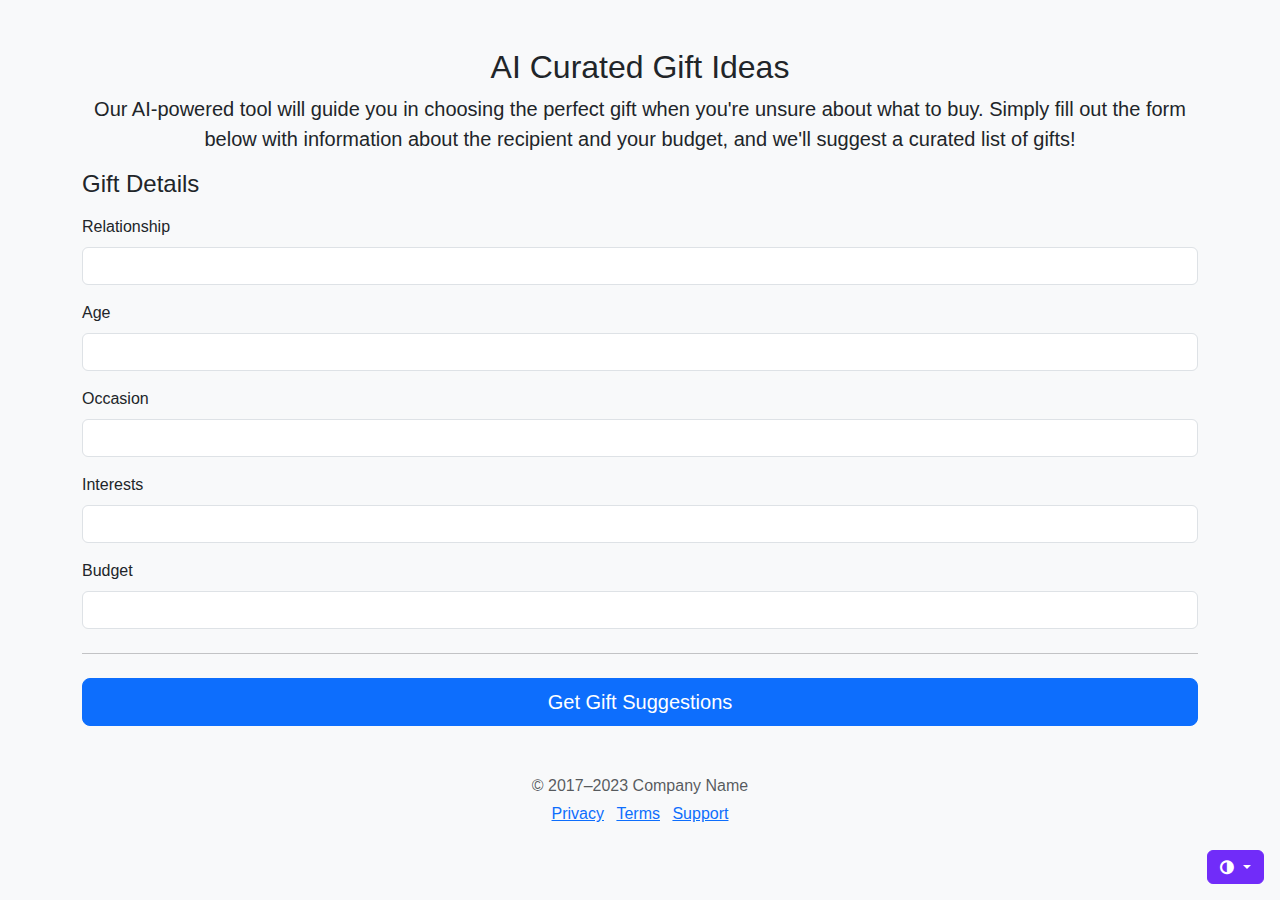
<file: demo/giftshop/app/templates/index.html>
<!DOCTYPE html>
<html lang="en" data-bs-theme="auto">
<head>
    <meta charset="utf-8">
    <meta name="viewport" content="width=device-width, initial-scale=1">
    <title>AI Curated Gift Ideas</title>

    <link rel="stylesheet" href="https://stackpath.bootstrapcdn.com/font-awesome/4.7.0/css/font-awesome.min.css">
    <link href="https://cdn.jsdelivr.net/npm/bootstrap@5.3.0-alpha3/dist/css/bootstrap.min.css" rel="stylesheet" crossorigin="anonymous">
    <link rel="stylesheet" href="../static/style.css">
    <!-- Favicons -->
    <meta name="theme-color" content="#712cf9">
</head>

<body class="bg-body-tertiary">
    <div id="themeSwitcher" class="dropdown position-fixed bottom-0 end-0 mb-3 me-3">
        <button class="btn btn-bd-primary py-2 dropdown-toggle d-flex align-items-center" id="bd-theme" type="button"
            aria-expanded="false" data-bs-toggle="dropdown" aria-label="Toggle theme">
            <i class="fa fa-adjust" aria-hidden="true"></i>
        </button>
        <ul class="dropdown-menu dropdown-menu-end shadow" aria-labelledby="bd-theme-text">
            <li><button type="button" class="dropdown-item" data-bs-theme-value="light"><i class="fa fa-sun-o" aria-hidden="true"></i> Light</button></li>
            <li><button type="button" class="dropdown-item" data-bs-theme-value="dark"><i class="fa fa-moon-o" aria-hidden="true"></i> Dark</button></li>
            <li><button type="button" class="dropdown-item active" data-bs-theme-value="auto"><i class="fa fa-adjust" aria-hidden="true"></i> Auto</button></li>
        </ul>
    </div>

    <div class="container">
        <main>
            <div class="pt-5 text-center">
                <h2>AI Curated Gift Ideas</h2>
                <p class="lead">Our AI-powered tool will guide you in choosing the perfect gift when you're unsure about what to buy. Simply fill out the form below with information about the recipient and your budget, and we'll suggest a curated list of gifts!</p>
            </div>
            <div class="row g-5">
                <div>
                    <h4 class="mb-3">Gift Details</h4>
                    <form class="needs-validation" action="/gifts" method="post" novalidate>
                        <div class="row g-3">
                            <div class="col-12">
                                <label for="relationship" class="form-label">Relationship</label>
                                <input type="text" class="form-control" id="relationship" name="relationship" placeholder="" value="" required>
                                <div class="invalid-feedback">
                                    Relationship information is required.
                                </div>
                            </div>
                            <div class="col-12">
                                <label for="age" class="form-label">Age</label>
                                <input type="number" class="form-control" id="age" name="age" placeholder="" value="" required>
                                <div class="invalid-feedback">
                                    Age information is required.
                                </div>
                            </div>
                            <div class="col-12">
                                <label for="occasion" class="form-label">Occasion</label>
                                <input type="text" class="form-control" id="occasion" name="occasion" placeholder="" value="" required>
                                <div class="invalid-feedback">
                                    Occasion information is required.
                                </div>
                            </div>
                            <div class="col-12">
                                <label for="interests" class="form-label">Interests</label>
                                <input type="text" class="form-control" id="interests" name="interests" placeholder="" value="" required>
                                <div class="invalid-feedback">
                                    Interest information is required.
                                </div>
                            </div>
                            <div class="col-12">
                                <label for="budget" class="form-label">Budget</label>
                                <input type="number" class="form-control" id="budget" name="budget" placeholder="" value="" required>
                                <div class="invalid-feedback">
                                    Budget information is required.
                                </div>
                            </div>
                        </div>
                        <hr class="my-4">
                        <button class="w-100 btn btn-primary btn-lg" type="submit">Get Gift Suggestions</button>
                    </form>
                </div>
            </div>
        </main>

        <footer class="pt-5 text-body-secondary text-center text-small">
            <p class="mb-1">&copy; 2017–2023 Company Name</p>
            <ul class="list-inline">
                <li class="list-inline-item"><a href="#">Privacy</a></li>
                <li class="list-inline-item"><a href="#">Terms</a></li>
                <li class="list-inline-item"><a href="#">Support</a></li>
            </ul>
        </footer>
    </div>

    <script src="https://cdn.jsdelivr.net/npm/bootstrap@5.3.0-alpha3/dist/js/bootstrap.bundle.min.js"
        crossorigin="anonymous"></script>
    <script src="../static/script.js"></script>
</body>
</html>
</file>
<file: demo/giftshop/app/static/style.css>
* {
    font-family: 'Abril Fatface', cursive;
    font-family: 'Arvo', serif;
    font-family: 'Assistant', sans-serif;
    font-family: 'Dongle', sans-serif;
    font-family: 'Poppins', sans-serif;
    font-family: 'Quicksand', sans-serif;
}

.bd-placeholder-img {
    font-size: 1.125rem;
    text-anchor: middle;
    -webkit-user-select: none;
    -moz-user-select: none;
    user-select: none;
}

@media (min-width: 768px) {
    .bd-placeholder-img-lg {
        font-size: 3.5rem;
    }
}

.b-example-divider {
    width: 100%;
    height: 3rem;
    background-color: rgba(0, 0, 0, .1);
    border: solid rgba(0, 0, 0, .15);
    border-width: 1px 0;
    box-shadow: inset 0 .5em 1.5em rgba(0, 0, 0, .1), inset 0 .125em .5em rgba(0, 0, 0, .15);
}

.b-example-vr {
    flex-shrink: 0;
    width: 1.5rem;
    height: 100vh;
}

.bi {
    vertical-align: -.125em;
    fill: currentColor;
}

.btn-bd-primary {
    --bd-violet-bg: #712cf9;
    --bd-violet-rgb: 112.520718, 44.062154, 249.437846;

    --bs-btn-font-weight: 600;
    --bs-btn-color: var(--bs-white);
    --bs-btn-bg: var(--bd-violet-bg);
    --bs-btn-border-color: var(--bd-violet-bg);
    --bs-btn-hover-color: var(--bs-white);
    --bs-btn-hover-bg: #6528e0;
    --bs-btn-hover-border-color: #6528e0;
    --bs-btn-focus-shadow-rgb: var(--bd-violet-rgb);
    --bs-btn-active-color: var(--bs-btn-hover-color);
    --bs-btn-active-bg: #5a23c8;
    --bs-btn-active-border-color: #5a23c8;
}

.bd-mode-toggle {
    z-index: 1500;
}

section h1 {
    text-align: center;
    text-transform: uppercase;
    font-size: 3rem;
    font-weight: 600;
    color: rgb(173, 53, 20);
    color: linear-gradient(90deg, rgba(173, 53, 20, 1) 7%, rgba(237, 91, 43, 1) 48%, rgba(182, 51, 19, 1) 82%);
}

.bannercontainer {
    margin-top: 5.2rem;
}

.banners img {
    width: 100%;
    object-fit: fill;
    box-shadow: 5px 5px 20px rgba(0, 0, 0, 0.212);
}

.leftbannermove {
    position: absolute;
    top: 45%;
    left: 0px;
}

.rightbannermove {
    position: absolute;
    top: 45%;
    right: 0;
}

.l,.r {
    border: none;
    font-size: larger;
    width: 50px;
    height: 50px;
    background-color: rgba(73, 73, 73, 0.174);
    border-radius: 50%;
}
.bannercirclebox{
    margin-top: 0.5rem;
    height: 2rem;
    width: 100%;
    display: flex;
    align-items: center;
    justify-content: center;
}

.bannercircle {
    width: 7px;
    height: 7px;
    background-color: rgb(216, 209, 209);
    border-radius: 50%;
    margin-right: 1rem;
}

.bannercircle:first-child {
    background-color: rgba(80, 80, 80, 0.819);
}




.copuponsec {
    margin: 20px 0px;
    padding-top: 20px;
}

.couponcontainer {
    flex-wrap: wrap;
    margin-top: 20px;
}

.dealsec h1 {
    padding: 20px;
    background: rgb(173, 53, 20);
    background: linear-gradient(124deg, rgba(173, 53, 20, 1) 7%, rgba(255, 98, 52, 1) 20%, rgba(237, 91, 43, 1) 48%, rgba(255, 118, 77, 1) 62%, rgba(182, 51, 19, 1) 78%, rgba(255, 112, 77, 1) 97%);
    color: wheat;
}

.deals {
    cursor: pointer;
    width: 90%;
    margin: auto;
    display: grid;
    justify-content: center;
    grid-template-columns: repeat(auto-fill, minmax(250px, 1fr));
    grid-row-gap: 10px;
}

.dealitems {
    padding: 2px;
    margin: 2px;
    border-radius: 7px;
    border: 1px solid rgba(192, 192, 192, 0.649);
}

.dealitems:hover {
    box-shadow: 2px 2px 10px rgba(0, 0, 0, 0.145);
}

.dealimagbox {
    overflow: hidden;
}

.dealimagbox:hover img {
    transform: scale(1.1);
}

.dealimagbox img {
    border-radius: 7px;
    width: 100%;
    height: 265px;
    transition: transform .5s;
}

.dealitemdata {
    padding-left: 5px;
}

.dealitemdata p {
    margin: 0px;
}

.dealcompany {
    font-style: italic;
    font-family: 'Courier New', Courier, monospace;
}

.dealitemname {
    font-weight: 600;
    font-size: 18px;
}

.dealitemoffer {
    font-weight: 900;
    font-size: 15px;
    text-transform: uppercase;
}

.product {
    margin: 0px 10px 20px 10px;
    display: flex;
    flex-direction: column;
    justify-content: space-between;
    padding: 15px;
    border: 1px solid #a0a0a0;
    border-radius: 5px;
    transition: box-shadow .3s;
}

.product:hover {
    box-shadow: 0 0 11px rgba(33, 33, 33, .2);
    background-color: #f05787;
}

.product-img {
    width: 100%;
    height: 300px;
    object-fit: cover;
}

.product-info p {
    margin-bottom: 5px;
}

.fa {
    margin-right: 5px;
}
</file>
